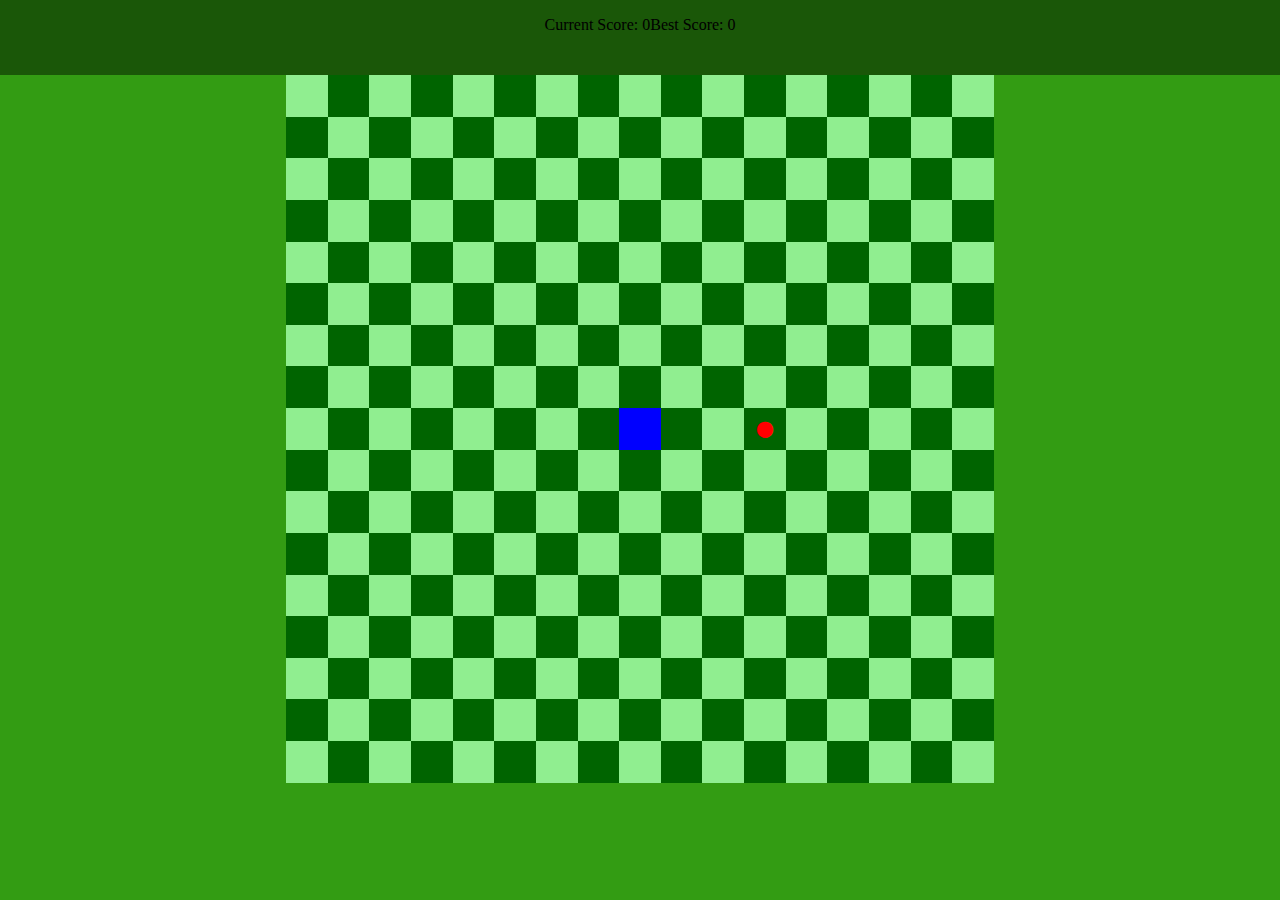
<file: index.html>
<!DOCTYPE html>
<html lang="en">
  <head>
    <meta charset="UTF-8" />
    <meta name="viewport" content="width=device-width, initial-scale=1.0" />
    <title>Snake Game</title>
    <script defer src="./script.js"></script>
    <link rel="stylesheet" href="./style.css" />
  </head>
  <body>
    <nav>
    <p>Current Score: 0</p>
    <p>Best Score: 0</p>
    </nav>
    <div id="left"></div>
    <div id="middle"></div>
    <div id="right"></div>
    <div id="bottom"></div>
  </body>
</html>
</file>
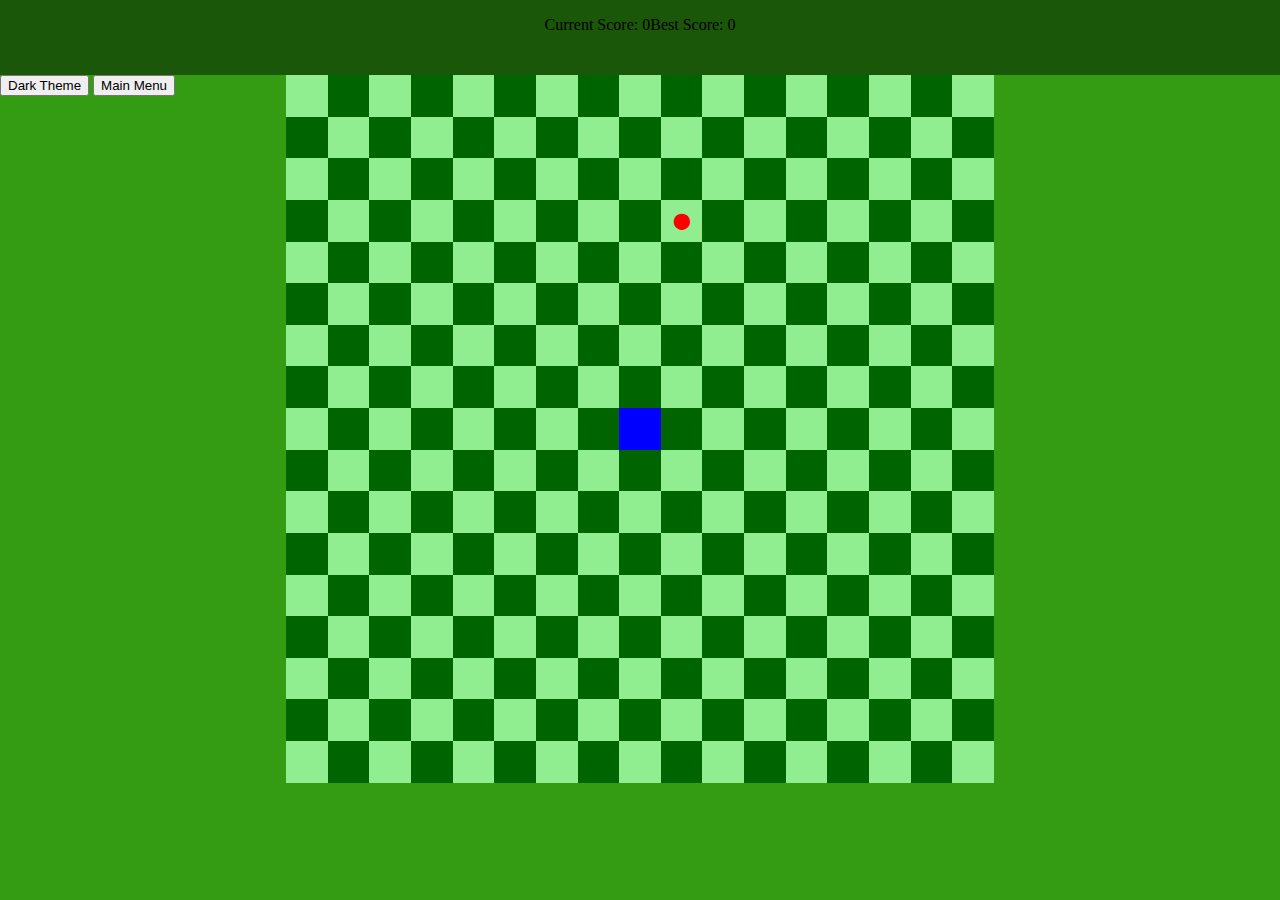
<file: game.html>
<!DOCTYPE html>
<html lang="en">
  <head>
    <meta charset="UTF-8" />
    <meta name="viewport" content="width=device-width, initial-scale=1.0" />
    <title>Snake Game</title>
    <script defer src="./script.js"></script>
    <link rel="stylesheet" href="./style.css" />
  </head>
  <body>
    <nav id="top">
    <p class="current-score">Current Score: 0</p>
    <p class="best-score">Best Score: 0</p>
    </nav>
    <div id="left"><button id="dark-theme">Dark Theme</button> <a href="./index.html"><button>Main Menu</button></a></div>
    <div id="middle"></div>
    <div id="right"></div>
    <div id="bottom"></div>
  </body>
</html>
</file>
<file: style.css>
body {
    background-color: #339c13;
    margin: 0;
    display: grid;
    grid-template-rows: 75px auto;
    grid-template-columns: 2fr 1fr 2fr;
    height: 100vh;
    width: 100vw;
}

nav {
    background-color: #1a5708;
    display: flex;
    grid-column: 1 / -1;
    text-align: center;
    justify-content: center;
}

#middle {
    display: grid;
    text-align: center;
    justify-content: center;
    grid-template-columns: repeat(17, 1fr);
    width: 100%;
    height: 100%;
}

#middle div {
    display: flex;
    align-items: center;
    justify-content: center;
    aspect-ratio: 1/1;
}

#snake {
    background-color: blue;
    width: 100%;
    height: 100%;
}

#ball {
    color: red;
}
</file>
